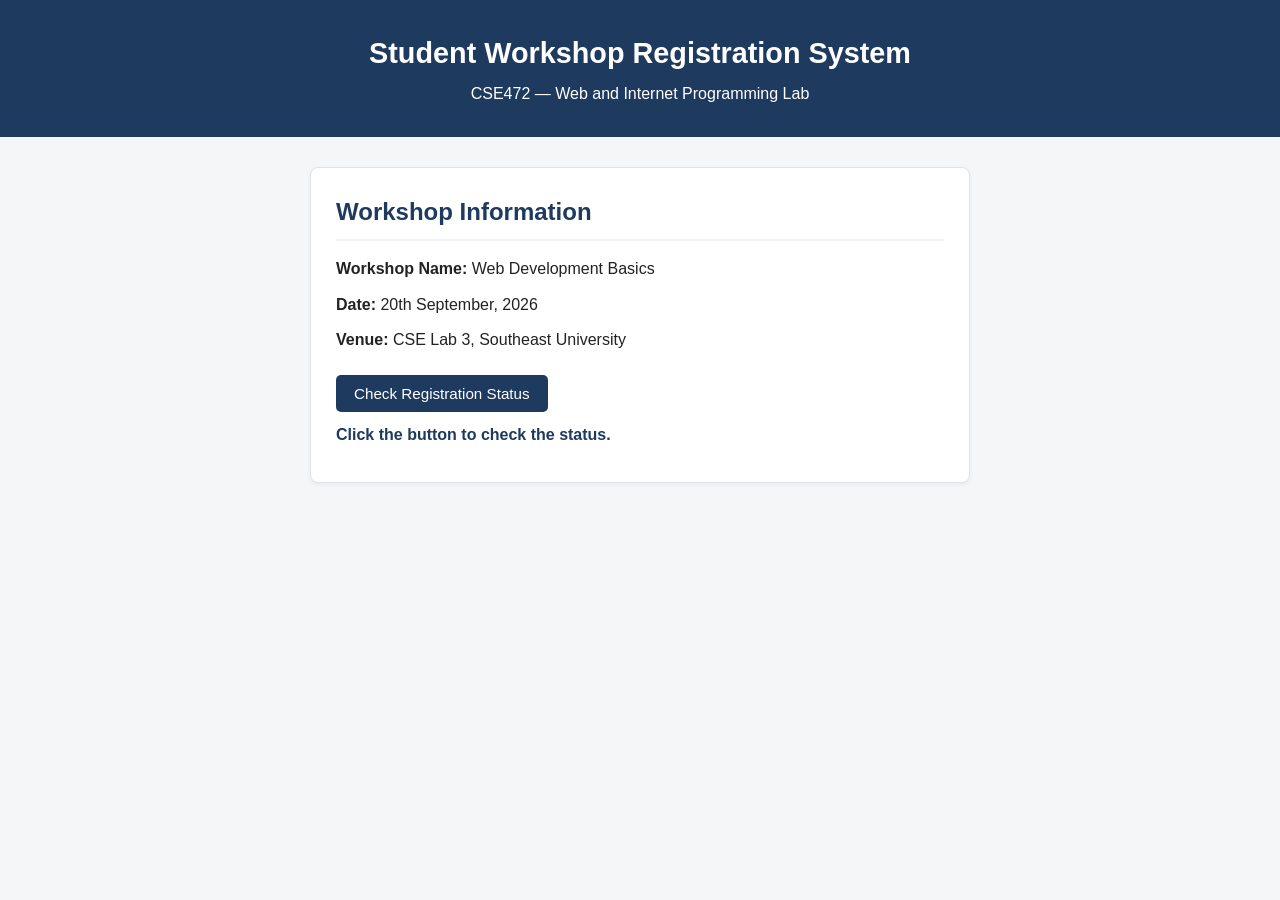
<file: lab-03-javascript/index.html>
<!DOCTYPE html>
<html lang="en">
<head>
  <meta charset="UTF-8">
  <meta name="viewport" content="width=device-width, initial-scale=1.0">
  <title>Student Workshop Registration System</title>
  <link rel="stylesheet" href="css/style.css">
</head>
<body>

  <header>
    <h1>Student Workshop Registration System</h1>
    <p>CSE472 &mdash; Web and Internet Programming Lab</p>
  </header>
  <main>

    <!- Workshop inf..>
    <section class="card">
      <h2>Workshop Information</h2>
      <p><strong>Workshop Name:</strong> Web Development Basics</p>
      <p><strong>Date:</strong> 20th September, 2026</p>
      <p><strong>Venue:</strong> CSE Lab 3, Southeast University</p>

      <!- Interaction 1: Reg..status>
      <button type="button" onclick="checkRegistration()">
        Check Registration Status
      </button>
      <p id="registrationStatus">Click the button to check the status.</p>

      <!-- Interaction 1:seat avail.>
      <button type="button" onclick="checkSeats()">
        Check Seat Availability
      </button>
      <p id="seatMessage">Seat information will appear here.</p>

      <!-Independent interaction>
      <button type="button" onclick="showVenueReminder()">
        Show Venue Reminder
      </button>
      <p id="venueMessage">Click the button to see the venue reminder.</p>
    </section>

    <! Reg.. form >
    <section class="card">
      <h2>Registration Form</h2>
      <form>
        <label for="studentName">Full Name</label>
        <input type="text" id="studentName" name="studentName" required>

        <label for="studentId">Student ID</label>
        <input type="text" id="studentId" name="studentId" required>

        <label for="studentEmail">Email Address</label>
        <input type="email" id="studentEmail" name="studentEmail" required>
      </form>

      <!-- Interaction-3>
      <button type="button" onclick="showGreeting()">
        Show Greeting
      </button>
      <p id="greetingMessage"></p>
    </section>
  </main>
  <footer>
    <p>&copy; 2026 Southeast University &mdash; CSE472 Lab 03</p>
  </footer>
  <script src="js/script.js"></script>
 </body>
 </html>
</file>
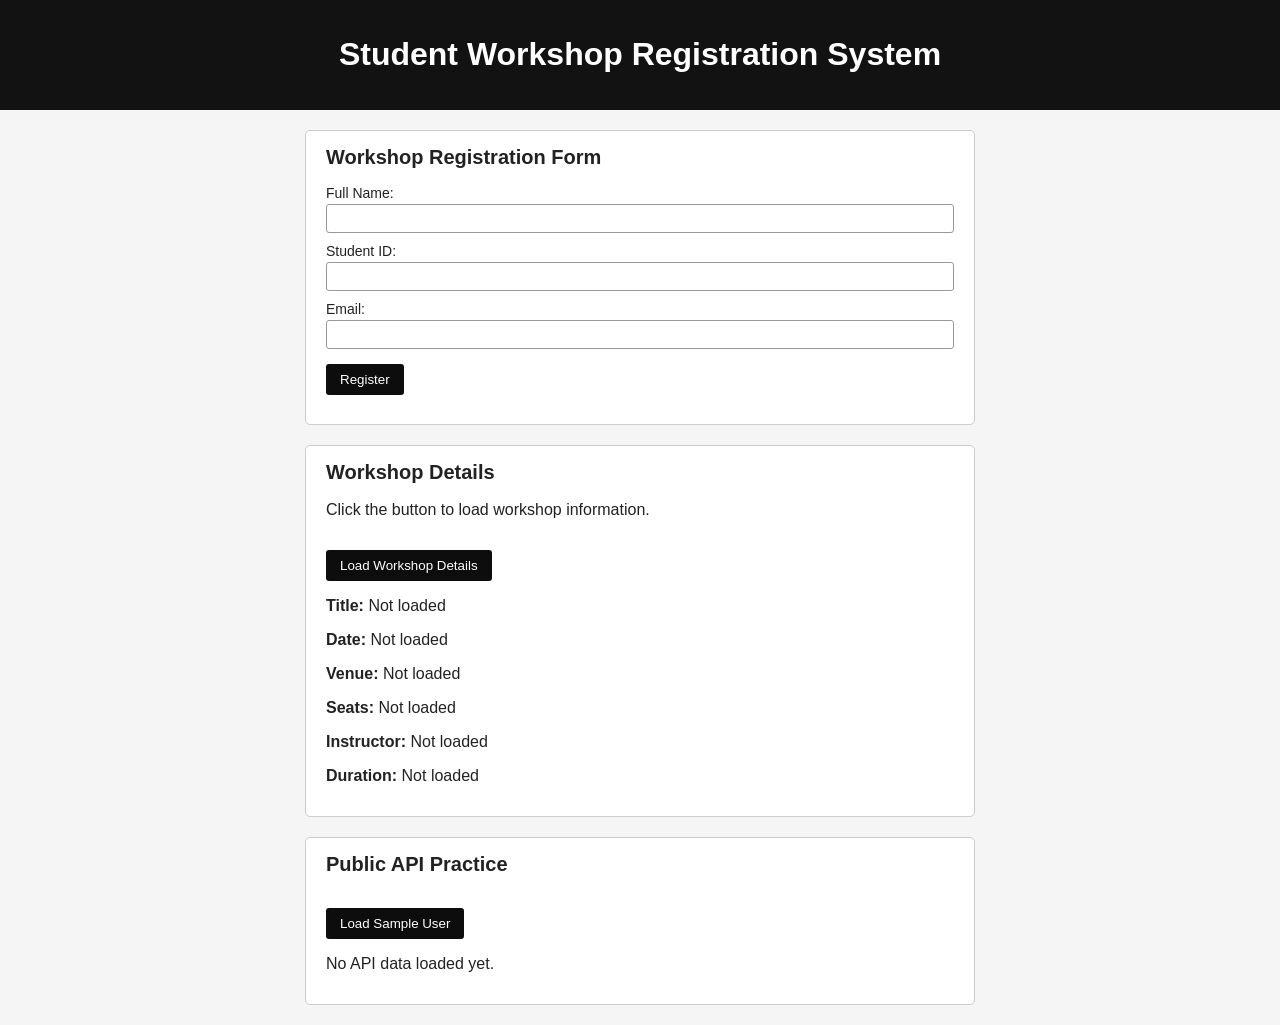
<file: lab-04-fetch-api/index.html>
<!DOCTYPE html>
<html lang="en">
<head>
  <meta charset="UTF-8">
  <meta name="viewport" content="width=device-width, initial-scale=1.0">
  <title>Student Workshop Registration System</title>
  <link rel="stylesheet" href="css/style.css">
</head>
<body>

  <header>
    <h1>Student Workshop Registration System</h1>
  </header>

  <main>

    <section class="card">
      <h2>Workshop Registration Form</h2>
      <form id="registerForm">
        <label for="name">Full Name:</label>
        <input type="text" id="name" name="name" required>

        <label for="studentId">Student ID:</label>
        <input type="text" id="studentId" name="studentId" required>

        <label for="email">Email:</label>
        <input type="email" id="email" name="email" required>

        <button type="submit">Register</button>
      </form>
      <p id="formMessage"></p>
    </section>

    <section class="card">
      <h2>Workshop Details</h2>
      <p>Click the button to load workshop information.</p>
      <button type="button" onclick="loadWorkshop()">
        Load Workshop Details
      </button>

      <p><strong>Title:</strong> <span id="workshopTitle">Not loaded</span></p>
      <p><strong>Date:</strong> <span id="workshopDate">Not loaded</span></p>
      <p><strong>Venue:</strong> <span id="workshopVenue">Not loaded</span></p>
      <p><strong>Seats:</strong> <span id="workshopSeats">Not loaded</span></p>
      <p><strong>Instructor:</strong> <span id="workshopInstructor">Not loaded</span></p>
      <p><strong>Duration:</strong> <span id="workshopDuration">Not loaded</span></p>

      <p id="loadMessage"></p>
    </section>

    <section class="card">
      <h2>Public API Practice</h2>
      <button type="button" onclick="loadSampleUser()">
        Load Sample User
      </button>
      <p id="apiUser">No API data loaded yet.</p>
    </section>

  </main>
  <script src="js/script.js"></script>
</body>
</html>
</file>
<file: lab-03-javascript/css/style.css>
* {
  margin: 0;
  padding: 0;
  box-sizing: border-box;
}

body {
  font-family: "Segoe UI", Arial, sans-serif;
  background-color: #f4f6f8;
  color: #222;
  line-height: 1.6;
}

header {
  background-color: #1e3a5f;
  color: #ffffff;
  text-align: center;
  padding: 30px 20px;
}

header h1 {
  font-size: 1.8rem;
  margin-bottom: 5px;
}

main {
  max-width: 700px;
  margin: 30px auto;
  padding: 0 20px;
}

.card {
  background-color: #ffffff;
  border: 1px solid #dfe3e8;
  border-radius: 8px;
  padding: 25px;
  margin-bottom: 25px;
  box-shadow: 0 2px 5px rgba(0, 0, 0, 0.05);
}

.card h2 {
  color: #1e3a5f;
  margin-bottom: 15px;
  border-bottom: 2px solid #f0f2f5;
  padding-bottom: 8px;
}

.card p {
  margin-bottom: 10px;
}

form {
  display: flex;
  flex-direction: column;
  margin-bottom: 15px;
}

label {
  font-weight: bold;
  margin-top: 12px;
  margin-bottom: 5px;
}

input[type="text"],
input[type="email"] {
  padding: 10px;
  border: 1px solid #ccc;
  border-radius: 5px;
  font-size: 1rem;
}

button {
  background-color: #1e3a5f;
  color: #ffffff;
  border: none;
  padding: 10px 18px;
  border-radius: 5px;
  font-size: 0.95rem;
  cursor: pointer;
  margin-top: 12px;
  margin-right: 10px;
  transition: background-color 0.2s ease-in-out;
}

button:hover {
  background-color: #2c5488;
}

#registrationStatus,
#seatMessage,
#venueMessage,
#greetingMessage {
  margin-top: 10px;
  font-weight: bold;
  color: #1e3a5f;
}

footer {
  text-align: center;
  padding: 20px;
  color: #666;
  font-size: 0.85rem;
}
</file>
<file: lab-04-fetch-api/css/style.css>
* {
  box-sizing: border-box;
}

body {
  font-family: Arial, sans-serif;
  margin: 0;
  padding: 0;
  background-color: #f5f5f5;
  color: #222;
}

header {
  background-color: #121213;
  color: white;
  padding: 15px 20px;
  text-align: center;
}

header p {
  margin: 5px 0 0 0;
  font-size: 14px;
}

main {
  max-width: 700px;
  margin: 20px auto;
  padding: 0 15px;
}

.card {
  background-color: white;
  border: 1px solid #ccc;
  border-radius: 5px;
  padding: 15px 20px;
  margin-bottom: 20px;
}

.card h2 {
  margin-top: 0;
  font-size: 20px;
}

label {
  display: block;
  margin-top: 10px;
  margin-bottom: 3px;
  font-size: 14px;
}

input {
  width: 100%;
  padding: 6px;
  border: 1px solid #999;
  border-radius: 3px;
}

button {
  margin-top: 15px;
  padding: 8px 14px;
  background-color: #0d0d0e;
  color: white;
  border: none;
  border-radius: 3px;
  cursor: pointer;
}

button:hover {
  background-color: #0c0c0c;
}

#formMessage,
#loadMessage {
  margin-top: 10px;
  font-size: 14px;
  color: #333;
}

footer {
  text-align: center;
  padding: 10px;
  font-size: 13px;
  color: #1f1d1d;
}
</file>
